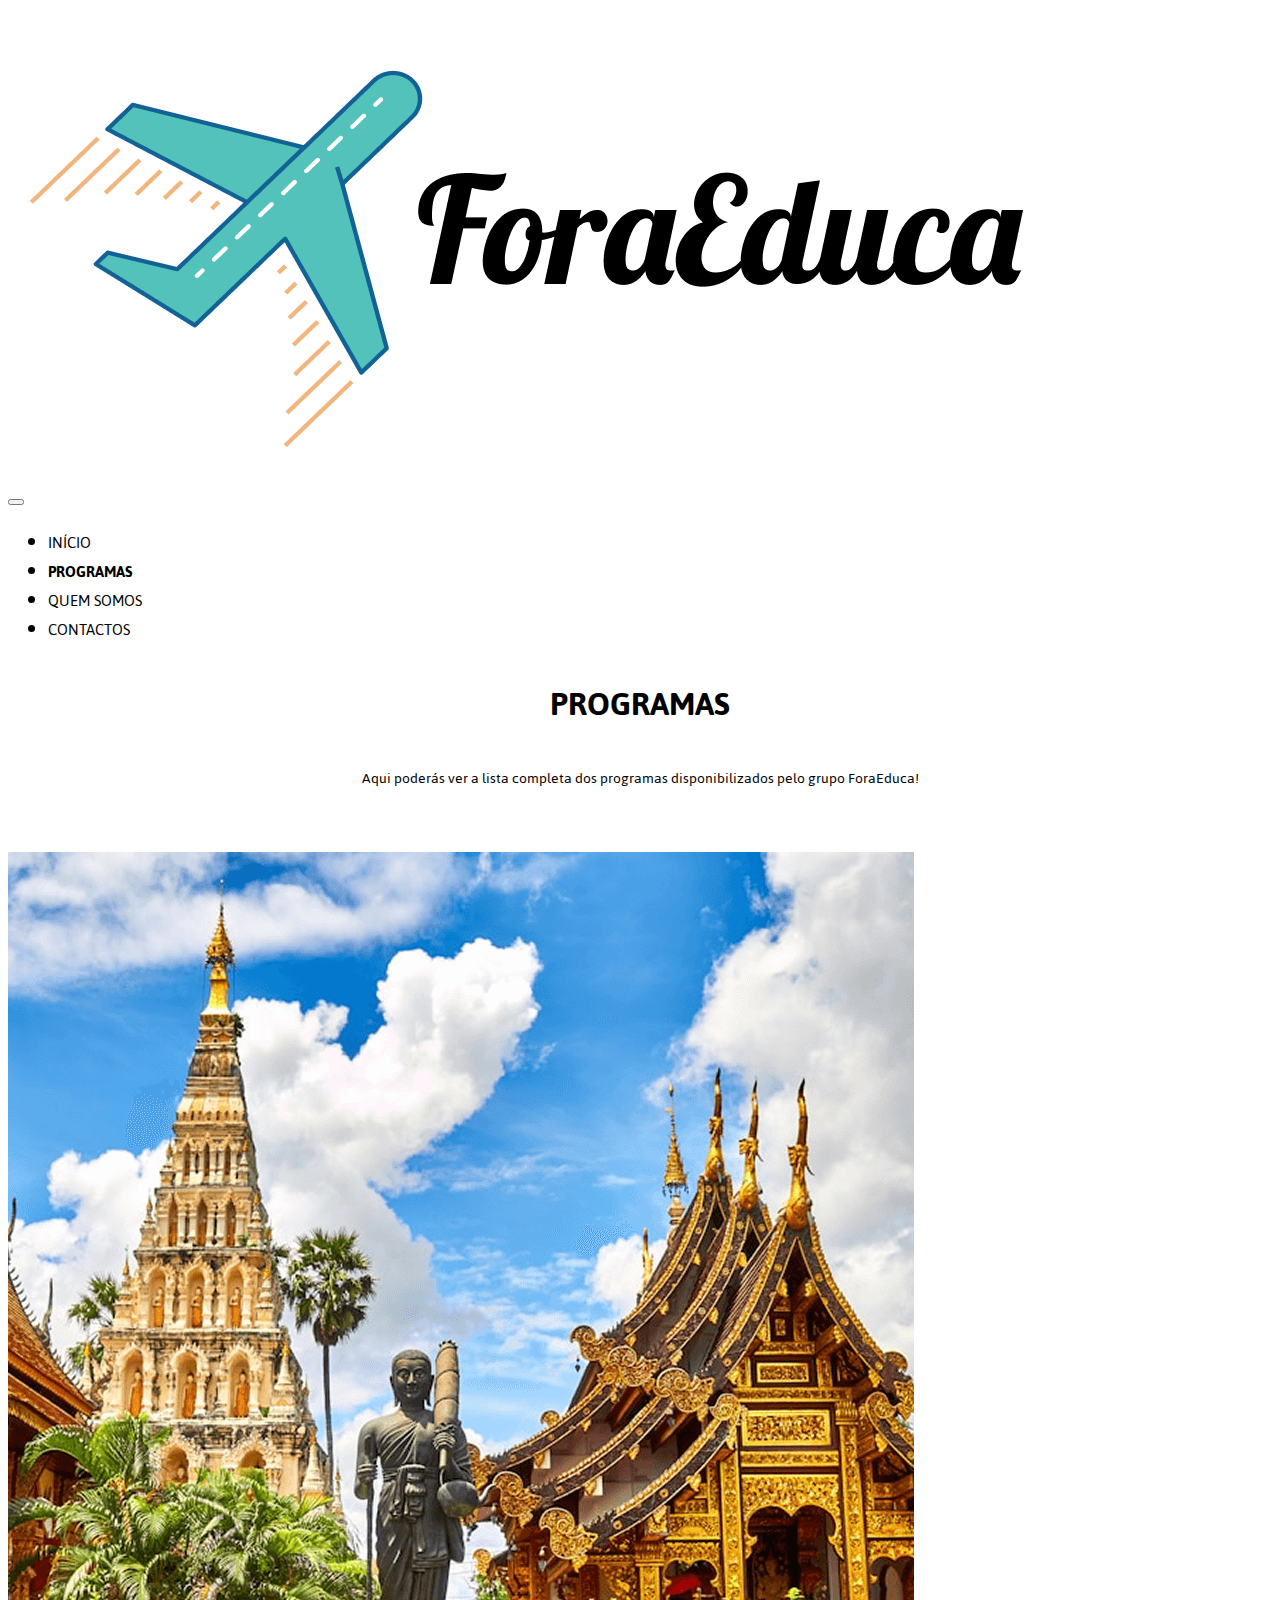
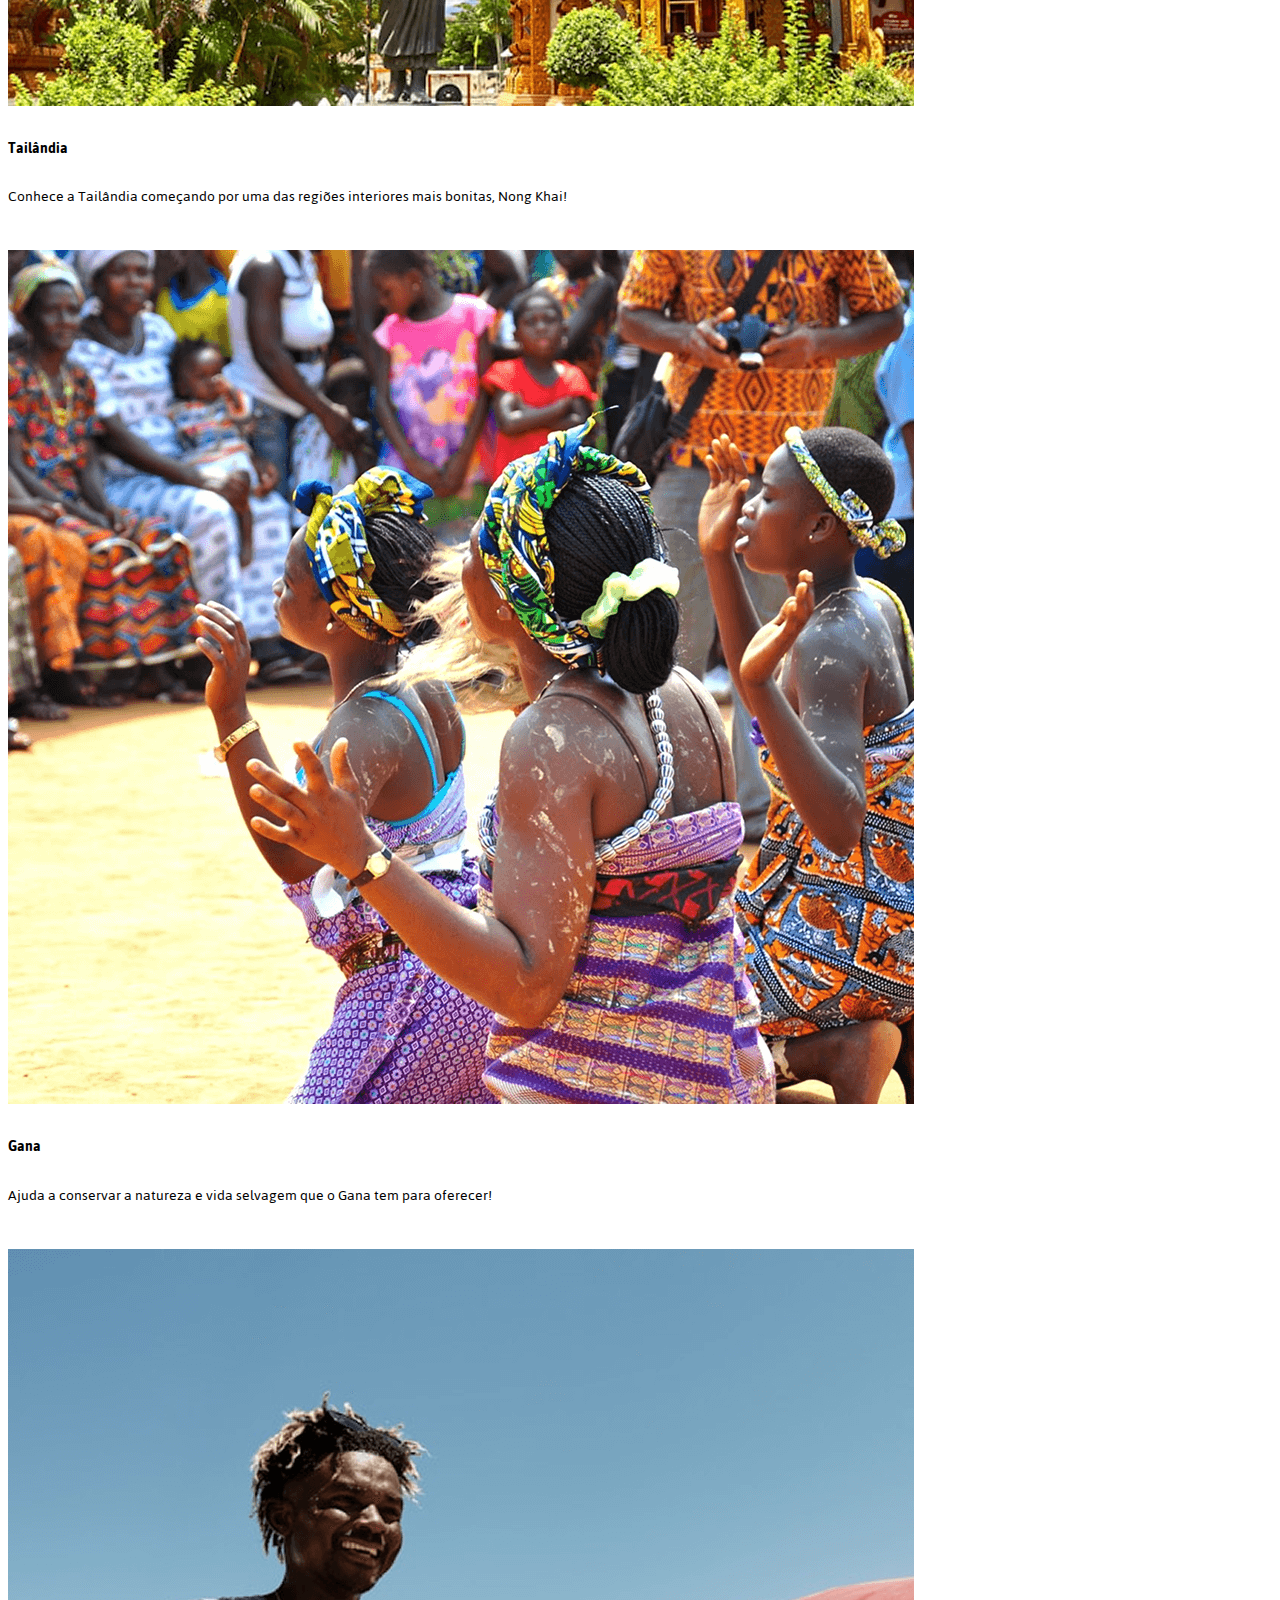
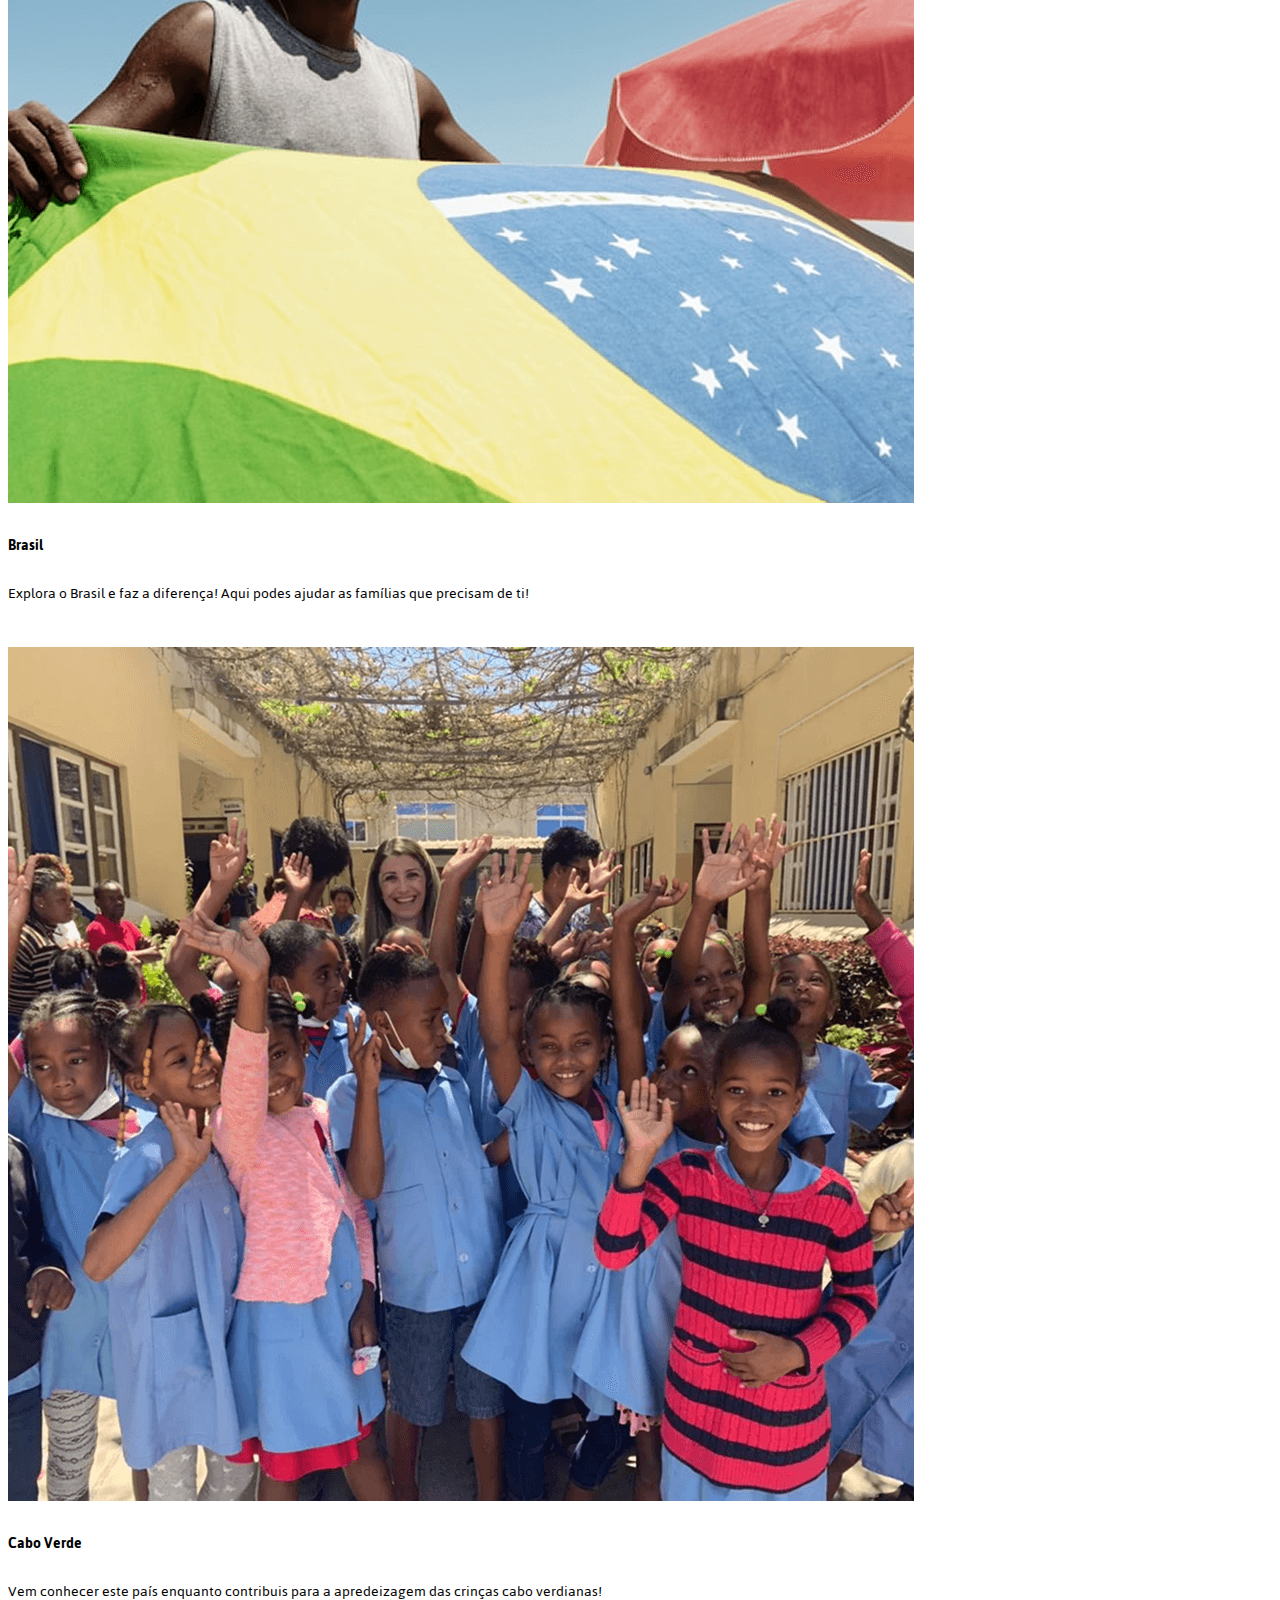
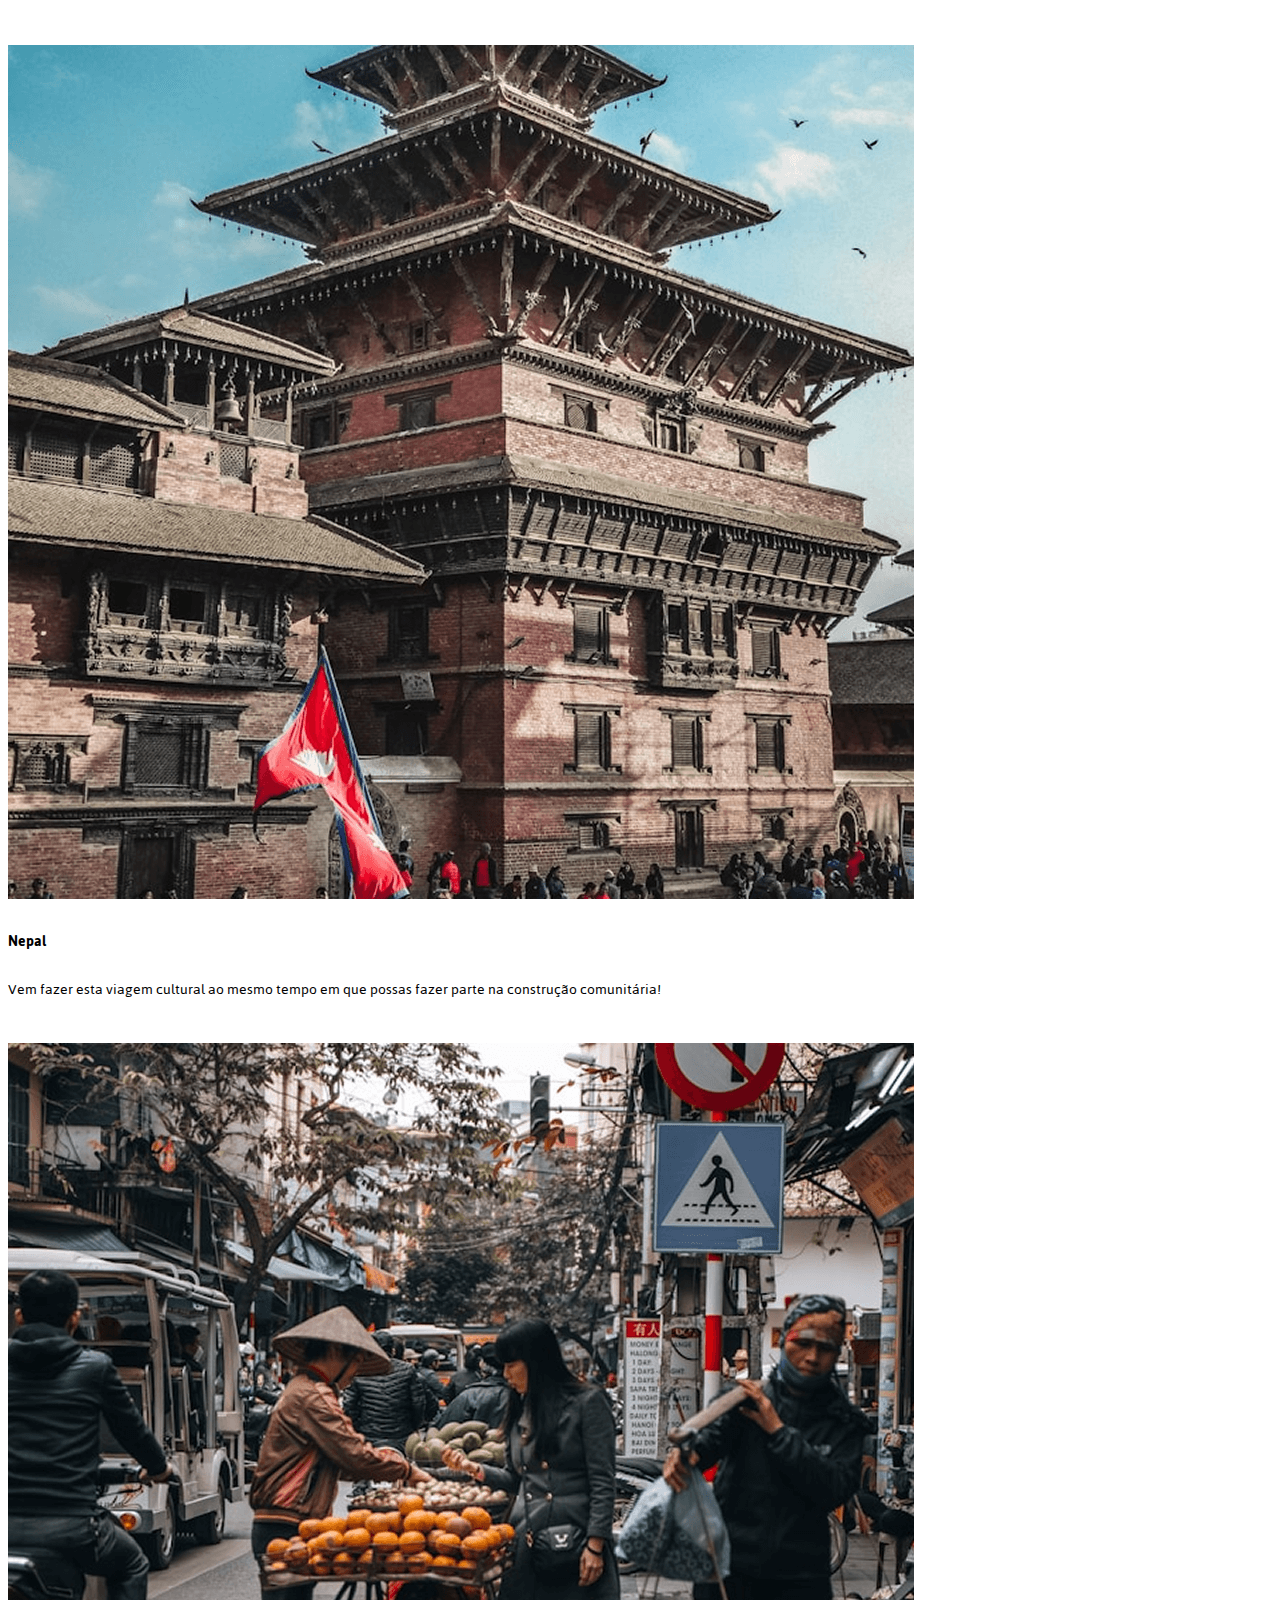
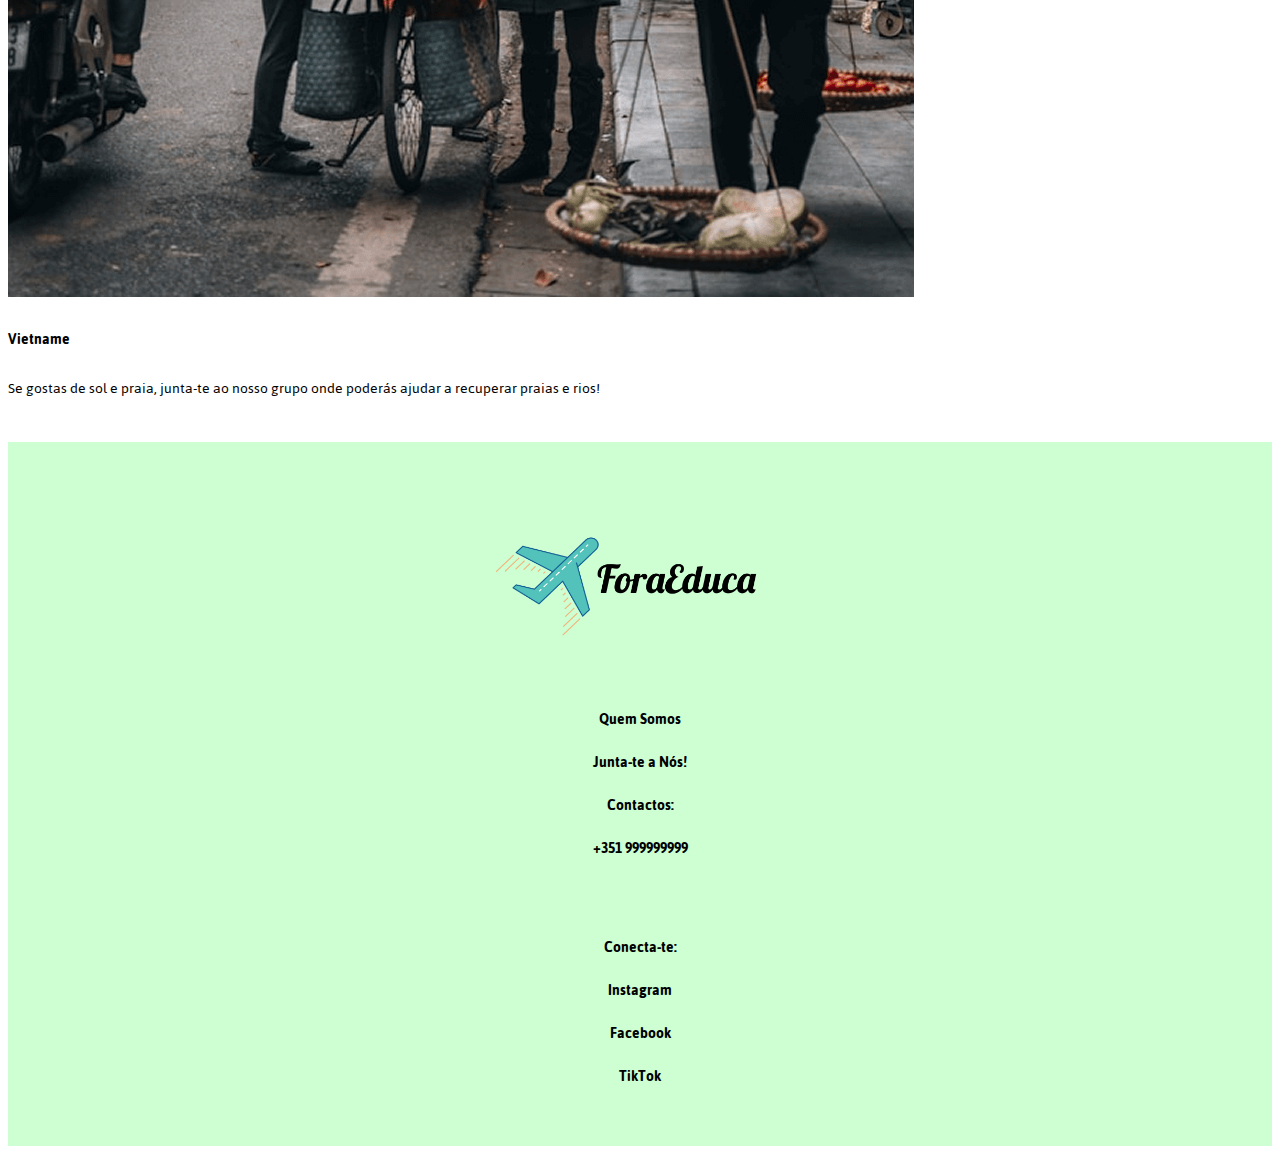
<file: programas.html>
<!doctype html>
<html lang="pt">
  <head>

    <!-- ADICIONAR GOOGLE FONTS - DPS ADICIONAR NO CSS-->

    <link rel="preconnect" href="https://fonts.googleapis.com">
<link rel="preconnect" href="https://fonts.gstatic.com" crossorigin>
<link href="https://fonts.googleapis.com/css2?family=Jaldi:wght@400;700&display=swap" rel="stylesheet">


    <meta charset="utf-8">
    <meta name="viewport" content="width=device-width, initial-scale=1">
    <title>ForaEduca Programas</title>
    <link href="https://cdn.jsdelivr.net/npm/bootstrap@5.3.6/dist/css/bootstrap.min.css" rel="stylesheet" integrity="sha384-4Q6Gf2aSP4eDXB8Miphtr37CMZZQ5oXLH2yaXMJ2w8e2ZtHTl7GptT4jmndRuHDT" crossorigin="anonymous">
 
    <link rel="stylesheet" href="styles.css">

 
  </head>
  <body>


<!-- Início de contentor-->

<div class="container">
    <div class="row">
        <div class="col-md-4 offset-md-4  logo"> <!--código para introduzir logo no meio-->
          <a href="index.html"> <!-- link pag inicial no logo-->            
            <img src="Imagens/logo.png" alt="logotipo do website ForaEduca" class="img-fluid"> </a>
        </div>

<!--código de instrução para barra de navegação - mudar os nomes de acordo com as pág do projeto-->

<div class="col-md-12"><nav class="navbar navbar-expand-lg">
    <div class="container-fluid">
      <a class="navbar-brand" href="#"></a>
      <button class="navbar-toggler" type="button" data-bs-toggle="collapse" data-bs-target="#navbarNav" aria-controls="navbarNav" aria-expanded="false" aria-label="Toggle navigation">
        <span class="navbar-toggler-icon"></span>
      </button>
      <div class="collapse navbar-collapse justify-content-center" id="navbarNav">
        <ul class="navbar-nav">
          <li class="nav-item">
            <a class="nav-link " aria-current="page" href="index.html">Início</a>
          </li>
          <li class="nav-item">
            <a class="nav-link active" href="programas.html">Programas</a>
          </li>
          <li class="nav-item">
            <a class="nav-link" href="quemsomos.html">Quem Somos</a>
          </li>
          <li class="nav-item">
            <a class="nav-link" href="contactos.html">Contactos</a>
          </li>

        </ul>
      </div>
    </div>
  </nav></div>

    </div> <!-- fim da area de topo--> 



<div class="row  programas">
    <h1>Programas</h1>
    <p>Aqui poderás ver a lista completa dos programas disponibilizados pelo grupo ForaEduca!</p>
</div>



<div class="row">
  <div class="col-md-8 offset-md-2">

  </div>
  <div class="col-md-2 offset-md-2 paises">
        <a href="texto.html">
    <img src="Imagens/thai.png" alt="" class="img-fluid"> 
    <h4>Tailândia</h4>
    <p>Conhece a Tailândia começando por uma das regiões interiores mais bonitas, Nong Khai!</p></a>
  </div>
  <div class="col-md-2 offset-md-1  paises">
        <a href="texto.html">
    <img src="Imagens/gana.png" alt=""class="img-fluid"> 
    <h4>Gana</h4>
    <p>Ajuda a conservar a natureza e vida selvagem que o Gana tem para oferecer!</p></a>
  </div>
  <div class="col-md-2 offset-md-1  paises">
        <a href="texto.html">
    <img src="Imagens/brasil.png" alt=""class="img-fluid"> 
    <h4>Brasil</h4>
    <p>Explora o Brasil e faz a diferença! Aqui podes ajudar as famílias que precisam de ti! </p></a>
  </div>
</div>


<div class="row">
  <div class="col-md-8 offset-md-2">

  </div>
  <div class="col-md-2 offset-md-2  paises">
        <a href="texto.html">
    <img src="Imagens/caboverde.png" alt="" class="img-fluid"> 
    <h4>Cabo Verde</h4>
    <p>Vem conhecer este país enquanto contribuis para a apredeizagem das crinças cabo verdianas!</p></a>
  </div>
  <div class="col-md-2 offset-md-1  paises">
        <a href="texto.html">
    <img src="Imagens/nepal.png" alt=""class="img-fluid"> 
    <h4>Nepal</h4>
    <p>Vem fazer esta viagem cultural ao mesmo tempo em que possas fazer parte na construção comunitária!</p></a>
  </div>
  <div class="col-md-2 offset-md-1  paises">
        <a href="texto.html">
    <img src="Imagens/vietname.png" alt=""class="img-fluid"> 
    <h4>Vietname</h4>
    <p>Se gostas de sol e praia, junta-te ao nosso grupo onde poderás ajudar a recuperar praias e rios!</p></a>
  </div>
</div>



</div> <!--Fim de contentor-->




<!--rodapé-->



<div class="container-fluid rodape"> <!--(-fluid serve para expandir a área)-->
  <div class="row">

        <div class="col-md-4"> 
          <a href="index.html"> <!-- link pag inicial no logo-->            
            <img src="Imagens/logo.png" alt="logotipo do website ForaEduca" class="img-fluid"> </a>
    </div>


  <div class="col-md-4">
    <a href="quemsomos.html"><p>Quem Somos</p></a>
    <a href="https://forms.gle/biQU8NSHjmpfuf72A" target="_blank"><p>Junta-te a Nós!</p></a>
    <p>Contactos:</p></a>
    <a href="tel:+351999999999"><p>+351 999999999</p></a>

  </div>

  <div class="col-md-4 ">
    <p>Conecta-te:</p>
    <a href="https://www.instagram.com/" target="_blank"><p>Instagram</p></a>
    <a href="https://www.facebook.com/?locale=pt_PT" target="_blank"><p>Facebook</p></a>
    <a href="https://www.tiktok.com/foryou?lang=pt" target="_blank"><p>TikTok</p></a>
  </div>
</div>

</div>

    <script src="https://cdn.jsdelivr.net/npm/bootstrap@5.3.6/dist/js/bootstrap.bundle.min.js" integrity="sha384-j1CDi7MgGQ12Z7Qab0qlWQ/Qqz24Gc6BM0thvEMVjHnfYGF0rmFCozFSxQBxwHKO" crossorigin="anonymous"></script>


</body>
</html>
</file>
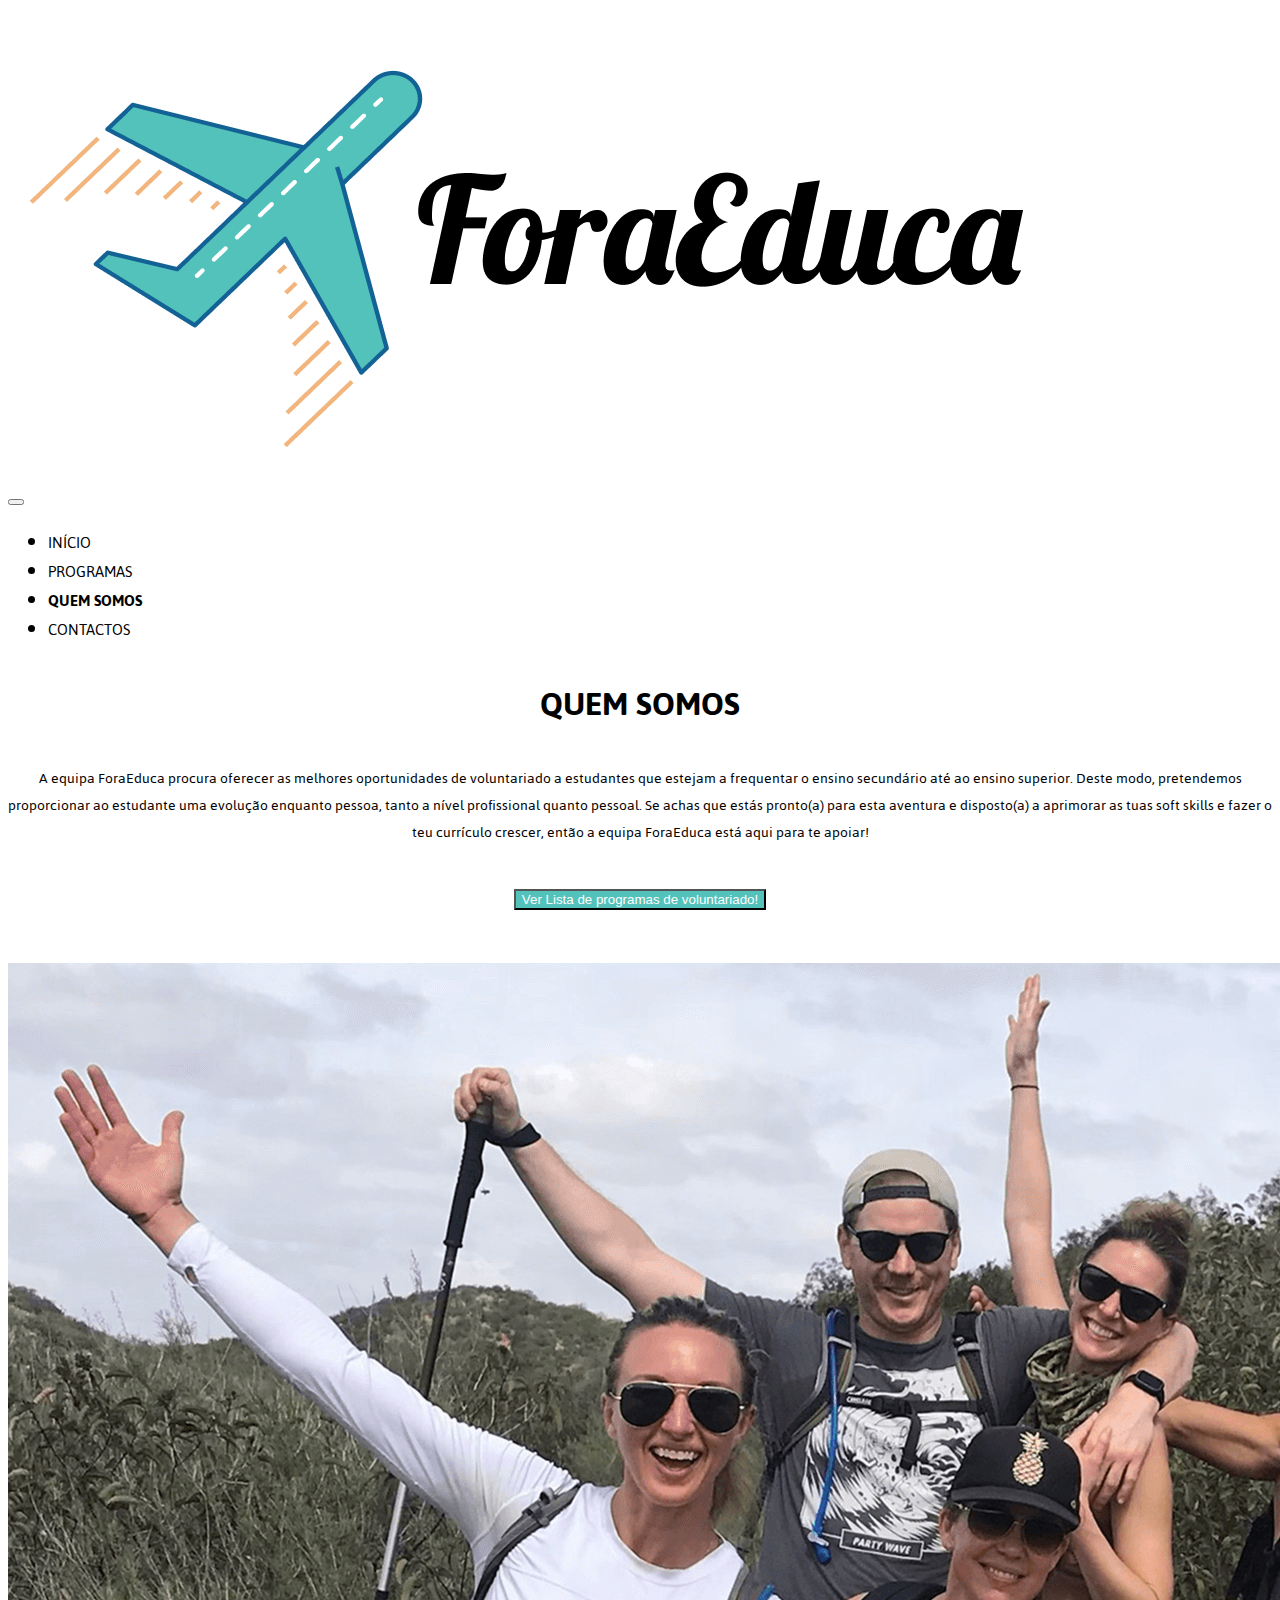
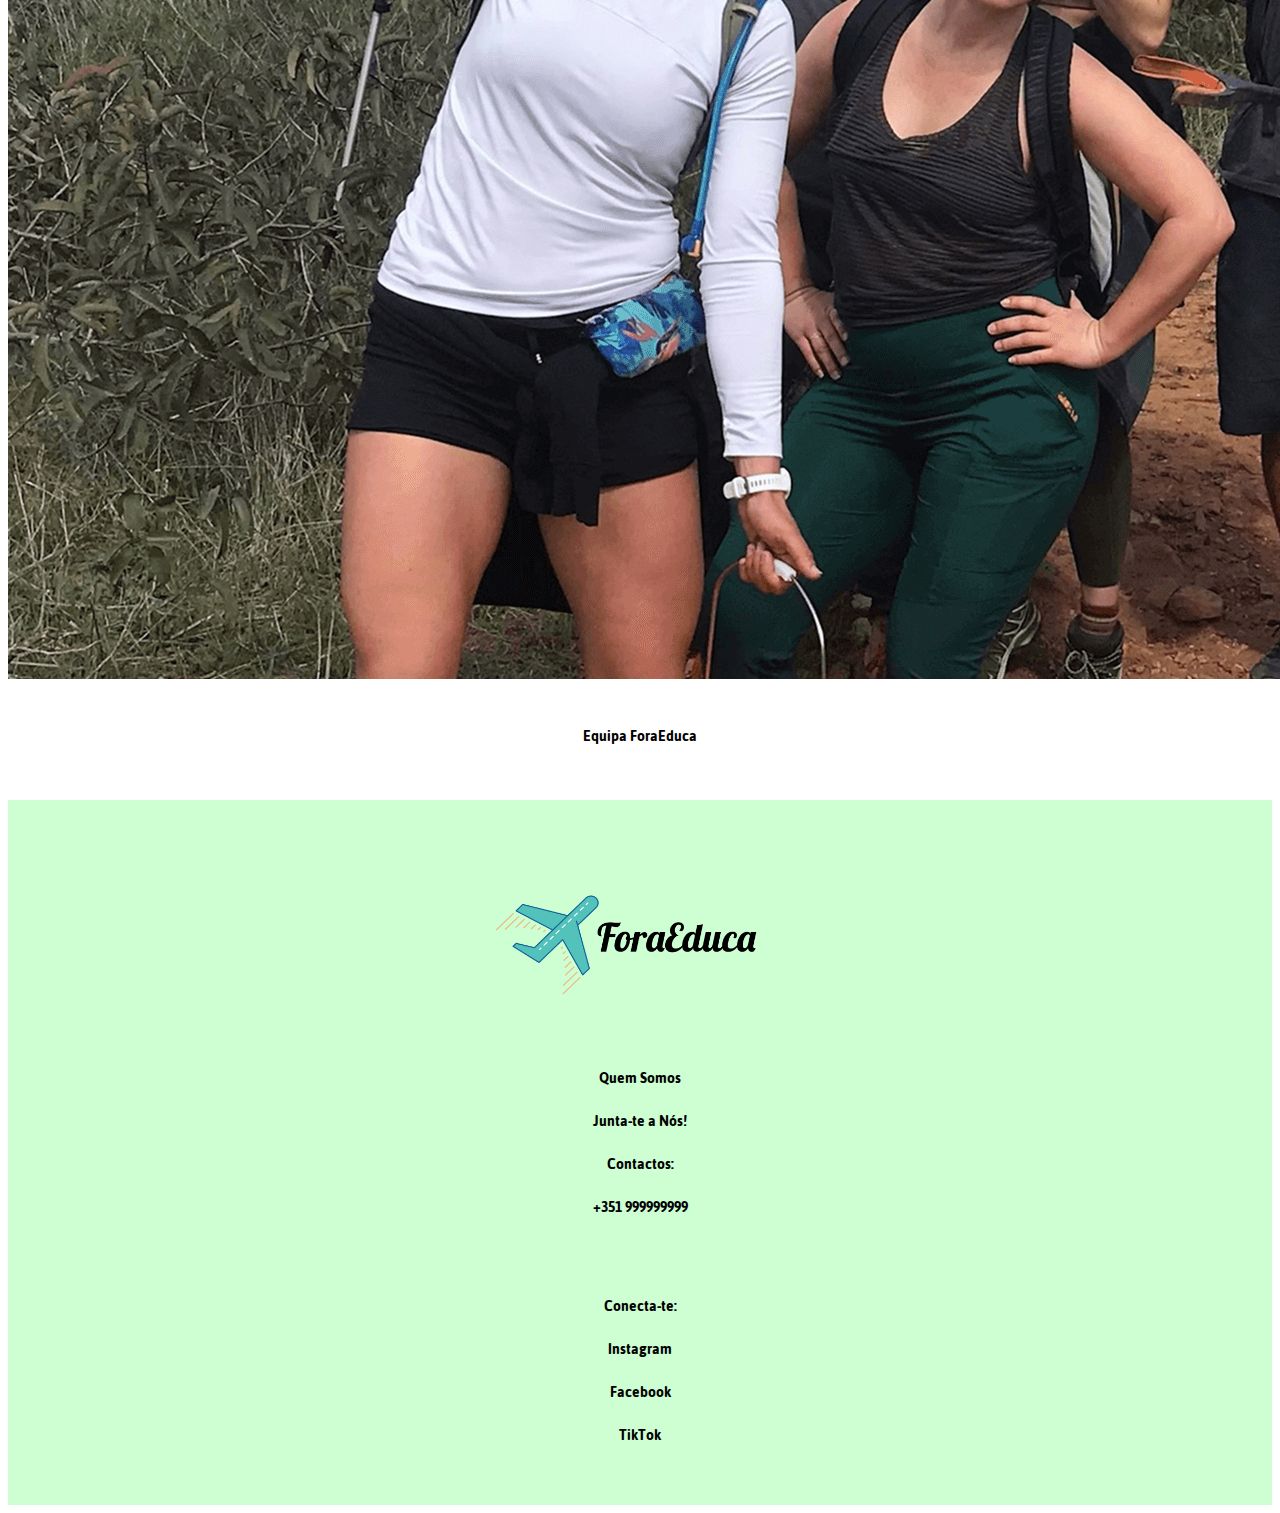
<file: quemsomos.html>
<!doctype html>
<html lang="pt">
  <head>

    <!-- ADICIONAR GOOGLE FONTS - DPS ADICIONAR NO CSS-->

    <link rel="preconnect" href="https://fonts.googleapis.com">
<link rel="preconnect" href="https://fonts.gstatic.com" crossorigin>
<link href="https://fonts.googleapis.com/css2?family=Jaldi:wght@400;700&display=swap" rel="stylesheet">


    <meta charset="utf-8">
    <meta name="viewport" content="width=device-width, initial-scale=1">
    <title>ForaEduca Quem Somos</title>
    <link href="https://cdn.jsdelivr.net/npm/bootstrap@5.3.6/dist/css/bootstrap.min.css" rel="stylesheet" integrity="sha384-4Q6Gf2aSP4eDXB8Miphtr37CMZZQ5oXLH2yaXMJ2w8e2ZtHTl7GptT4jmndRuHDT" crossorigin="anonymous">
 
    <link rel="stylesheet" href="styles.css">

 
  </head>
  <body>


<!-- Início de contentor-->

<div class="container">
    <div class="row">
        <div class="col-md-4 offset-md-4  logo"> <!--código para introduzir logo no meio-->
          <a href="index.html"> <!-- link pag inicial no logo-->            
            <img src="Imagens/logo.png" alt="logotipo do website ForaEduca" class="img-fluid"> </a>
        </div>

<!--código de instrução para barra de navegação - mudar os nomes de acordo com as pág do projeto-->

<div class="col-md-12"><nav class="navbar navbar-expand-lg">
    <div class="container-fluid">
      <a class="navbar-brand" href="#"></a>
      <button class="navbar-toggler" type="button" data-bs-toggle="collapse" data-bs-target="#navbarNav" aria-controls="navbarNav" aria-expanded="false" aria-label="Toggle navigation">
        <span class="navbar-toggler-icon"></span>
      </button>
      <div class="collapse navbar-collapse justify-content-center" id="navbarNav">
        <ul class="navbar-nav">
          <li class="nav-item">
            <a class="nav-link " aria-current="page" href="index.html">Início</a>
          </li>
          <li class="nav-item">
            <a class="nav-link" href="programas.html">Programas</a>
          </li>
          <li class="nav-item">
            <a class="nav-link active" href="quemsomos.html">Quem Somos</a>
          </li>
          <li class="nav-item">
            <a class="nav-link" href="contactos.html">Contactos</a>
          </li>

        </ul>
      </div>
    </div>
  </nav></div>

    </div> <!-- fim da area de topo--> 



    <div class="row  quemsomos">
        <h1>Quem Somos</h1>
        <div class="col-md-8 offset-md-2">
          <p>    A equipa ForaEduca procura oferecer as melhores oportunidades de voluntariado a estudantes que estejam a frequentar o ensino secundário até ao ensino superior. Deste modo, pretendemos proporcionar ao estudante uma evolução enquanto pessoa, tanto a nível profissional quanto pessoal. Se achas que estás pronto(a) para esta aventura e disposto(a) a aprimorar as tuas soft skills e fazer o teu currículo crescer, então a equipa ForaEduca está aqui para te apoiar!</p>

        </div>
    </div>
    

    <div class="row">
        <div class="col-md-4 offset-md-4 botao1">
        <a href="programas.html"><button type="button" class="btn btn-success">Ver Lista de programas de voluntariado!</button></a>
        </div>
    </div>
    

    <div class="row">
        <div class="col-md-10 offset-md-1">
            <img src="Imagens/quemsomos.png" alt="logotipo do website ForaEduca" class="img-fluid"> 
        </div>
        <div class="col-md-2 offset-md-5  equipa">
            <p>Equipa ForaEduca</p>
        </div>
    </div>
</div>




<!--rodapé-->



<div class="container-fluid rodape"> <!--(-fluid serve para expandir a área)-->
  <div class="row">

        <div class="col-md-4"> 
          <a href="index.html"> <!-- link pag inicial no logo-->            
            <img src="Imagens/logo.png" alt="logotipo do website ForaEduca" class="img-fluid"> </a>
    </div>


  <div class="col-md-4">
    <a href="quemsomos.html"><p>Quem Somos</p></a>
    <a href="https://forms.gle/biQU8NSHjmpfuf72A" target="_blank"><p>Junta-te a Nós!</p></a>
    <p>Contactos:</p></a>
    <a href="tel:+351999999999"><p>+351 999999999</p></a>

  </div>

  <div class="col-md-4 ">
    <p>Conecta-te:</p>
    <a href="https://www.instagram.com/" target="_blank"><p>Instagram</p></a>
    <a href="https://www.facebook.com/?locale=pt_PT" target="_blank"><p>Facebook</p></a>
    <a href="https://www.tiktok.com/foryou?lang=pt" target="_blank"><p>TikTok</p></a>
  </div>
</div>

</div>

    <script src="https://cdn.jsdelivr.net/npm/bootstrap@5.3.6/dist/js/bootstrap.bundle.min.js" integrity="sha384-j1CDi7MgGQ12Z7Qab0qlWQ/Qqz24Gc6BM0thvEMVjHnfYGF0rmFCozFSxQBxwHKO" crossorigin="anonymous"></script>


</body>
</html>
</file>
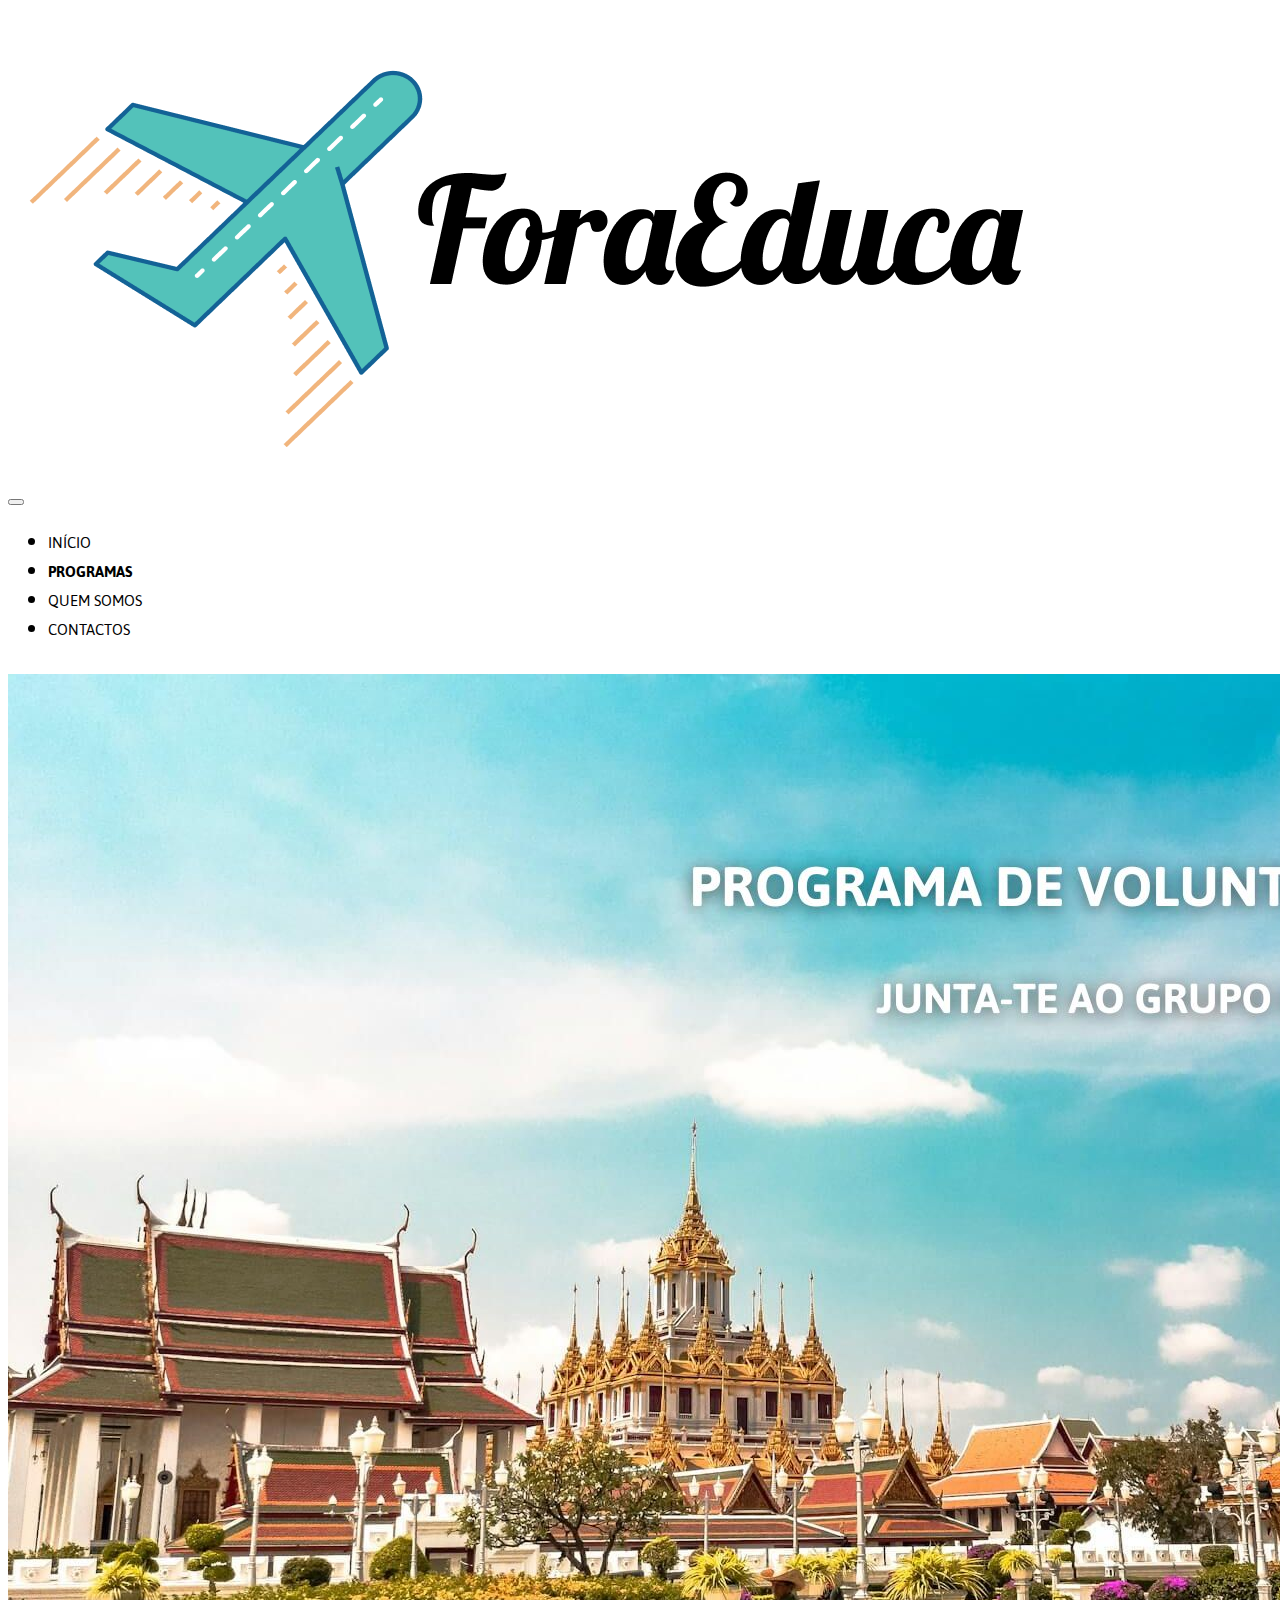
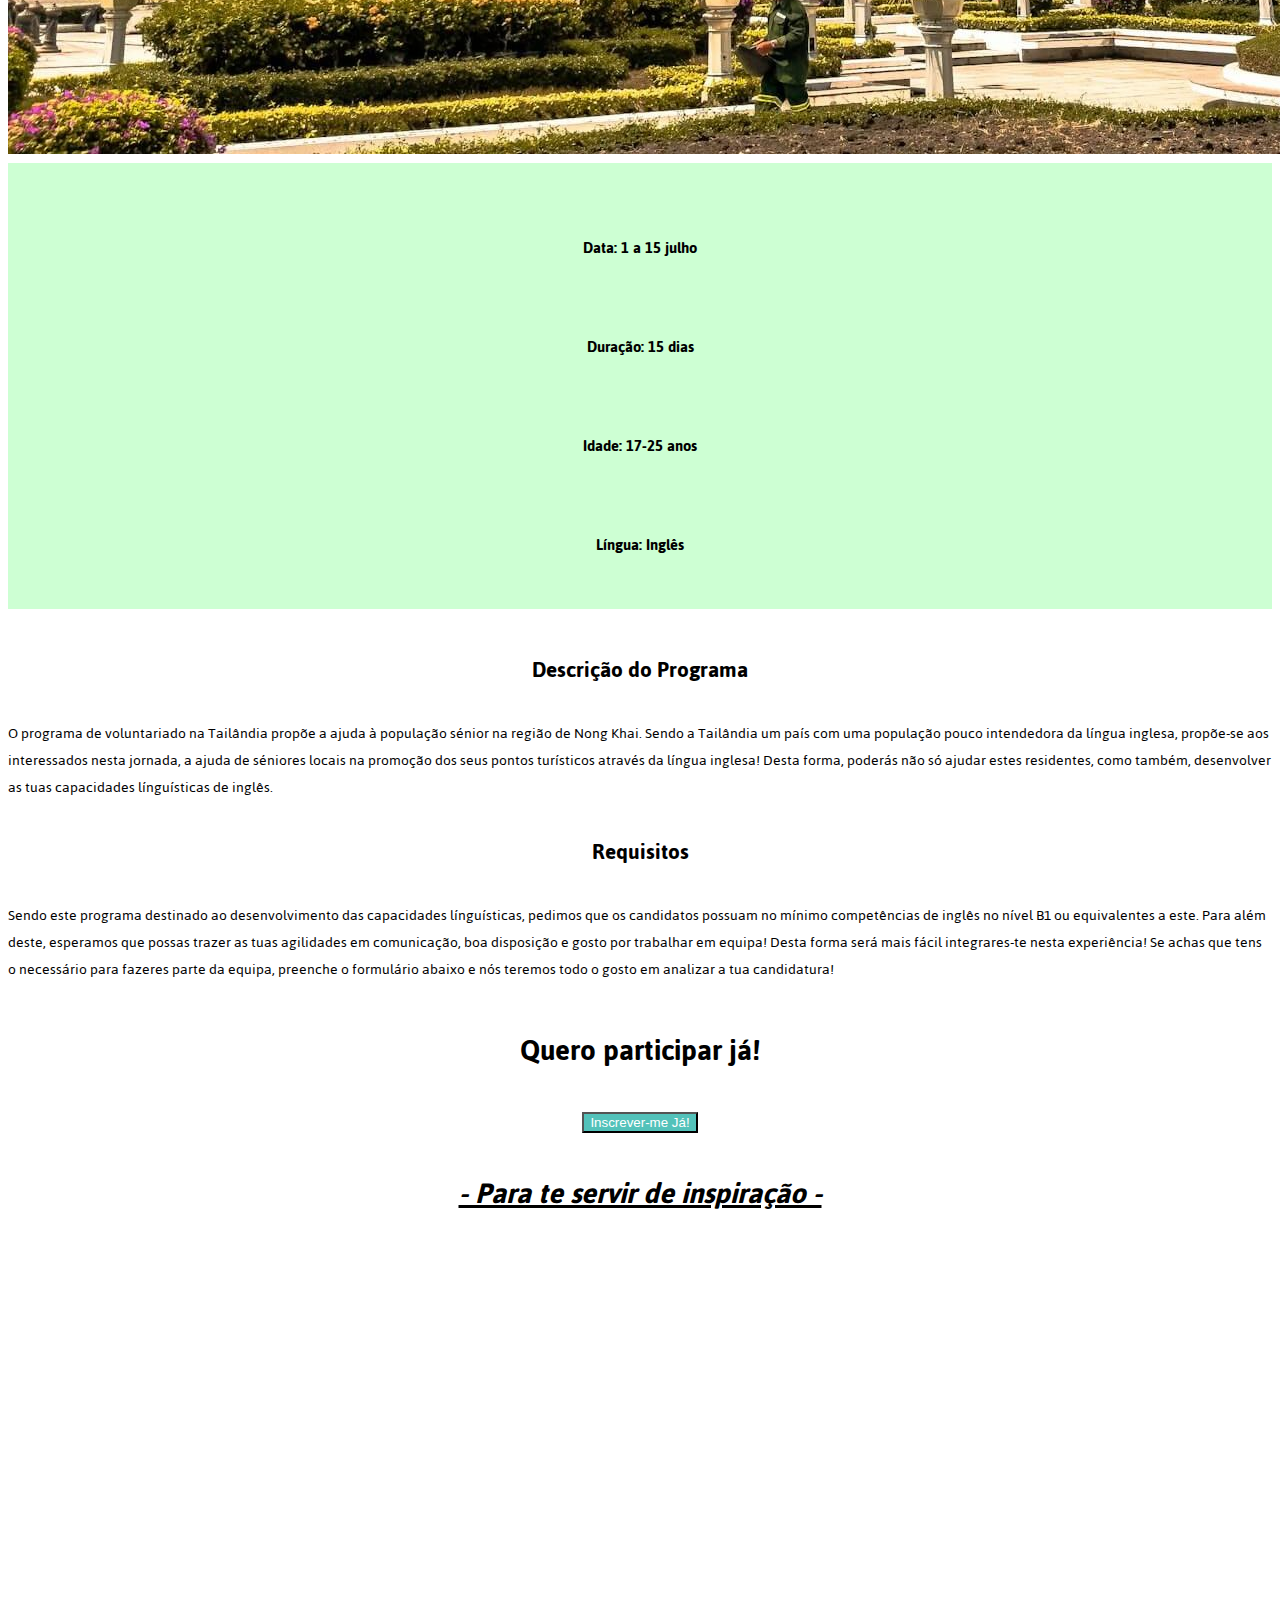
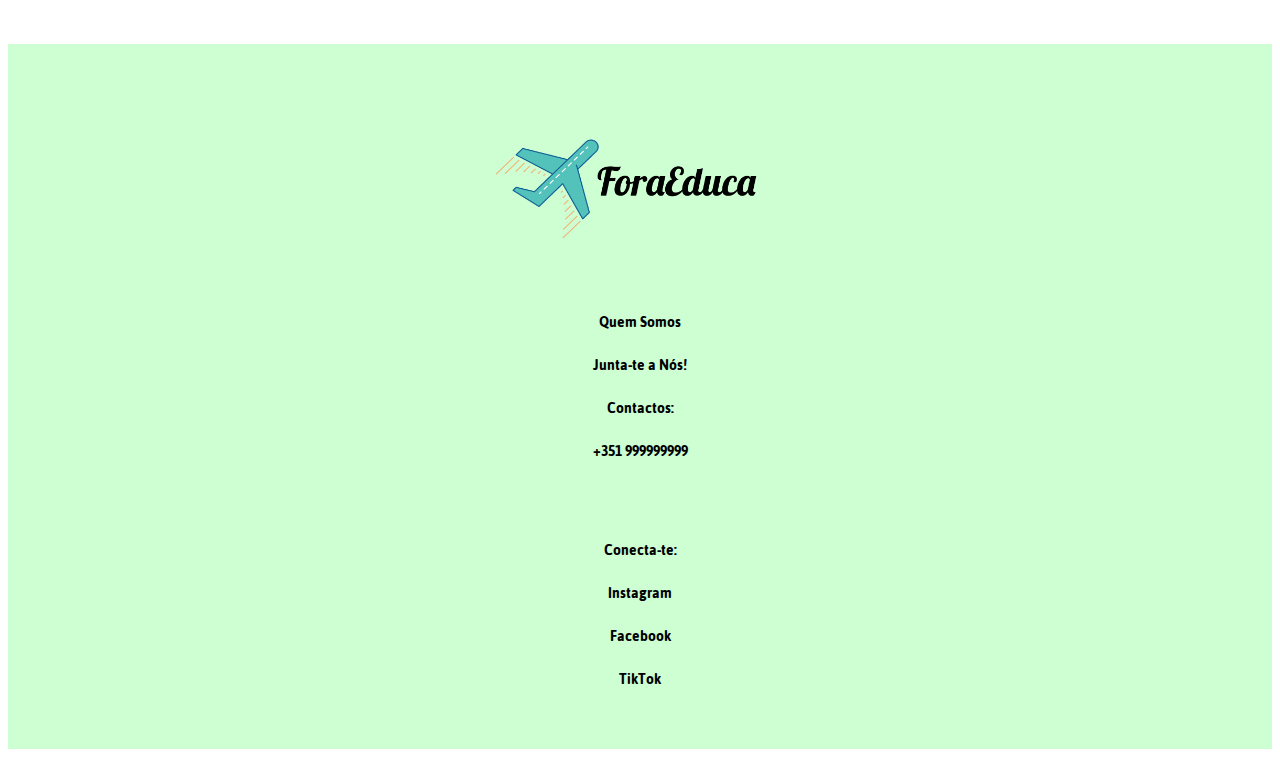
<file: texto.html>
<!doctype html>
<html lang="pt">
  <head>

    <!-- ADICIONAR GOOGLE FONTS - DPS ADICIONAR NO CSS-->

    <link rel="preconnect" href="https://fonts.googleapis.com">
<link rel="preconnect" href="https://fonts.gstatic.com" crossorigin>
<link href="https://fonts.googleapis.com/css2?family=Jaldi:wght@400;700&display=swap" rel="stylesheet">


    <meta charset="utf-8">
    <meta name="viewport" content="width=device-width, initial-scale=1">
    <title>ForaEduca</title>
    <link href="https://cdn.jsdelivr.net/npm/bootstrap@5.3.6/dist/css/bootstrap.min.css" rel="stylesheet" integrity="sha384-4Q6Gf2aSP4eDXB8Miphtr37CMZZQ5oXLH2yaXMJ2w8e2ZtHTl7GptT4jmndRuHDT" crossorigin="anonymous">
  
    <link rel="stylesheet" href="styles.css">

  
  </head>
  <body>


<!-- Início de contentor-->

<div class="container">
    <div class="row">
        <div class="col-md-4 offset-md-4  logo"> <!--código para introduzir logo no meio-->
          <a href="index.html"> <!-- link pag inicial no logo-->            
            <img src="Imagens/logo.png" alt="logotipo do website ForaEduca" class="img-fluid"> </a>
        </div>

<!--código de instrução para barra de navegação - mudar os nomes de acordo com as pág do projeto-->

<div class="col-md-12"><nav class="navbar navbar-expand-lg">
    <div class="container-fluid">
      <a class="navbar-brand" href="#"></a>
      <button class="navbar-toggler" type="button" data-bs-toggle="collapse" data-bs-target="#navbarNav" aria-controls="navbarNav" aria-expanded="false" aria-label="Toggle navigation">
        <span class="navbar-toggler-icon"></span>
      </button>
      <div class="collapse navbar-collapse justify-content-center" id="navbarNav">
        <ul class="navbar-nav">
          <li class="nav-item">
            <a class="nav-link " aria-current="page" href="index.html">Início</a>
          </li>
          <li class="nav-item">
            <a class="nav-link active" href="programas.html">Programas</a>
          </li>
          <li class="nav-item">
            <a class="nav-link" href="quemsomos.html">Quem Somos</a>
          </li>
          <li class="nav-item">
            <a class="nav-link" href="contactos.html">Contactos</a>
          </li>

        </ul>
      </div>
    </div>
  </nav></div>

    </div> 
    </div> 
 <!-- fim da area de topo--> 



<div class="container-fluid">
<div class="row nomargin">

    <div class="col-md-12 p-0 imgthai">
        <img src="Imagens/textothai.jpg" alt="" class="img-fluid">
    </div>
</div>
</div>



<!--informação adicional do programa-->

<div class="container-fluid info">
<div class="row">

  <div class="col-md-3">
<p>Data: 1 a 15 julho</p>
  </div>

  <div class="col-md-3">
    <p>Duração: 15 dias</p>
  </div>

  <div class="col-md-3">
    <p>Idade: 17-25 anos</p>
  </div>

  <div class="col-md-3">
    <p>Língua: Inglês</p>
  </div>

</div>
</div>







<!--area corpo artigo-->

<div class="container">

<div class="row">
    <div class="col-md-8 offset-md-2 descricao">
        <h2>Descrição do Programa</h2>
        <p>O programa de voluntariado na Tailândia propõe a ajuda à população sénior na região de Nong Khai. Sendo a Tailândia um país com uma população pouco intendedora da língua inglesa, propõe-se aos interessados nesta jornada, a ajuda de séniores locais na promoção dos seus pontos turísticos através da língua inglesa! Desta forma, poderás não só ajudar estes residentes, como também, desenvolver as tuas capacidades línguísticas de inglês.</p>
        </div>
        </div>
        </div>


        <div class="container">
          <div class="row">
            <div class="col-md-8 offset-md-2 requisitos">

        <h2>Requisitos</h2>
        <p>Sendo este programa destinado ao desenvolvimento das capacidades línguísticas, pedimos que os candidatos possuam no mínimo competências de inglês no nível B1 ou equivalentes a este. Para além deste,  esperamos que possas trazer as tuas agilidades em comunicação, boa disposição e gosto por trabalhar em equipa! Desta forma será mais fácil integrares-te nesta experiência! 
          Se achas que tens o necessário para fazeres parte da equipa, preenche o formulário abaixo e nós teremos todo o gosto em analizar a tua candidatura!</p>
    
          </div>
        </div>

   <!--area fim corpo artigo-->


<div class="row">
    <div class="col-md-4 offset-md-4">
    <h3>Quero participar já!</h3>
    </div>

        <div class="col-md-4 offset-md-4 botao2">
    <a href="https://forms.gle/cCgUFNtDVt2R3vYH6" target="_blank"><button type="button" class="btn btn-success">Inscrever-me Já!</button></a>
</div>


</div> <!--Fim de contentor-->

  </div>



<div class="container">
  <div class="row">

<div class="col-md-8 offset-md-2 video1">
  <u><h3>- Para te servir de inspiração -</h3></u>
</div>

    <div class="col-md-12 video">
      <div class="ratio ratio-16x9">

<iframe width="560" height="315" src="https://www.youtube.com/embed/dZWDoYQXwi0?si=808G9sJ_yLawk-Pq" title="YouTube video player" frameborder="0" allow="accelerometer; autoplay; clipboard-write; encrypted-media; gyroscope; picture-in-picture; web-share" referrerpolicy="strict-origin-when-cross-origin" allowfullscreen></iframe>

    </div>
  </div>
  </div>
  </div>






<!--rodapé-->



<div class="container-fluid rodape"> <!--(-fluid serve para expandir a área)-->
  <div class="row">

        <div class="col-md-4"> 
          <a href="index.html"> <!-- link pag inicial no logo-->            
            <img src="Imagens/logo.png" alt="logotipo do website ForaEduca" class="img-fluid"> </a>
    </div>


  <div class="col-md-4">
    <a href="quemsomos.html"><p>Quem Somos</p></a>
    <a href="https://forms.gle/biQU8NSHjmpfuf72A" target="_blank"><p>Junta-te a Nós!</p></a>
    <p>Contactos:</p></a>
    <a href="tel:+351999999999"><p>+351 999999999</p></a>

  </div>

  <div class="col-md-4 ">
    <p>Conecta-te:</p>
    <a href="https://www.instagram.com/" target="_blank"><p>Instagram</p></a>
    <a href="https://www.facebook.com/?locale=pt_PT" target="_blank"><p>Facebook</p></a>
    <a href="https://www.tiktok.com/foryou?lang=pt" target="_blank"><p>TikTok</p></a>
  </div>
</div>

</div>

    <script src="https://cdn.jsdelivr.net/npm/bootstrap@5.3.6/dist/js/bootstrap.bundle.min.js" integrity="sha384-j1CDi7MgGQ12Z7Qab0qlWQ/Qqz24Gc6BM0thvEMVjHnfYGF0rmFCozFSxQBxwHKO" crossorigin="anonymous"></script>


</body>
</html>
</file>
<file: styles.css>
body{
    background-color: white;  /* mudar cor de fundo*/
}


h1{
    margin-bottom: 30px ;
    text-align: center;
    text-transform: uppercase;
    font-size: 36px;
}

h2{
    text-align: center;
    color: black;
    margin-bottom: 30px;
    margin-top: 30px;
}

h3{
    text-align: center;
    color: black;
    font-size: 32px;
    margin-top: 40px;
}


h4{
    margin-top: 20px;
}


/*OU

h1,h2{
    text-align: center;
    text-transform: uppercase;
}
    */




nav{ 
    text-transform: uppercase;
    margin-top: 5px;
    margin-bottom:30px;
    font-size: 17px;
}

nav .active{
    font-weight: bold;
}


.logo{
    margin-top: 50px;
}




.pessoas{
    text-align: center;
}



.paises{
    margin-bottom: 40px;
}



.paises li{
    list-style: none;
}

.equipa{
    margin-top: 35px;
    margin-bottom: 50px;
    text-align: center;
    font-weight: bold;
} 


.contactos{
    text-align: center;
    
}


/*links*/


a {
  color: black;
    text-decoration: none;
}

a:hover {
  
    color: #53C2BA;
}



.redes1 {
    margin-top: 25px;
    text-align: center;
    font-weight: bold;
}


.redes {
    text-align: center;
    font-weight: bold;
    font-size: 22px;
    margin-top: 25px;
    margin-bottom: 40px;
}

.redes a{
    color: black;
    margin-left: 20px;
    margin-right: 20px;
    margin-bottom: 30px;
}


.redes a:hover{
    color: #53C2BA;
}


.destaque {
    position: relative;
}

.destaque .texto {
    position: absolute;

}


.programas{
    text-align: center;
}

.programas p{
    margin-bottom: 60px;
}

.quemsomos{
    text-align: center;
}
.quemsomos p{
    margin-bottom: 40px;
}




body {
  font-family: "Jaldi", sans-serif;
  font-weight: 400;
  font-style: normal;
}

.jaldi-bold {
  font-family: "Jaldi", sans-serif;
  font-weight: 700;
  font-style: normal;
}

.rodape {
    background-color:#CDFFD3;
    text-align: center;
    padding: 40px;
    margin-bottom: 0px;
}


.rodape img {
    max-width: 300px;
    margin-top: 10px;
}
.rodape .col-md-4 {
    padding-top: 40px;  
    font-weight: bold;
}

.corousel {
    margin-left: 20px;
    margin-right: 20px;
}

.carousel a{
    color: white;
}

.carousel a:hover{
    color:#53C2BA;
}



.maps{
    margin-bottom: 40px;
}

.maps p{
    text-align: center;
    margin-top: 50px;
    font-weight: bold;
}


.botao1 {
    text-align: center;
    color:#CDFFD3;
    margin-bottom: 50px;
}

.botao2 {
    text-align: center;
    margin-top: 30px;
    margin-bottom: 30px;
}


.info{
    background-color: #CDFFD3;
    text-align: center;
    font-weight: bold;
    font-size: 17px;
    margin-bottom: 40px;
    padding-top: 50px;

}

.info p{
margin-top: 20px;
margin-bottom: 20px;
padding-bottom: 50px;

}

.requisitos{
    margin-top: 10px;
}

.descricao{
    margin-top: 10px;
}


.dropdown .btn {
        background-color: white;
        color: black;
        width: 100%;
        margin-top: 60px;

    } 
.dropdown ul {
        width: 100%;
    }

.button .btn{
    background-color: #CDFFD3;
    color: black;
}

.nomargin{
    margin-bottom: 0px;
}


.carousel-caption h5 {
    font-size: 40px;
    margin-bottom: 0;
}
.carousel-caption p {
    font-size: 25px;
}


.btn-success {
    background-color: #53C2BA;
    color: white;
}


.video{
    margin-bottom: 60px;
}


.video1 h3{
margin-bottom: 40px;
margin-top: 20px;
font-style: italic;
font-weight: bold;
}


.mv1{
    text-align: center;
    font-weight: bold;
    margin-bottom: 80px;
}


    .votacao {
        margin-bottom: 50px;
      padding: 20px;
      max-width: 400px;
      border-radius: 10px;
      font-size: 17px;
      text-align: center;
    }

    .votacao h4{
        font-weight: bold;
    }
    
    .resultado {
      margin-top: 20px;
      font-weight: bold;
    }





@media (max-width: 1000px) { 
    .mv p{
        display: none;
    }
 }


@media (max-width: 1400px) { 
    .mv img {
        display: none;
    }
 }
</file>
